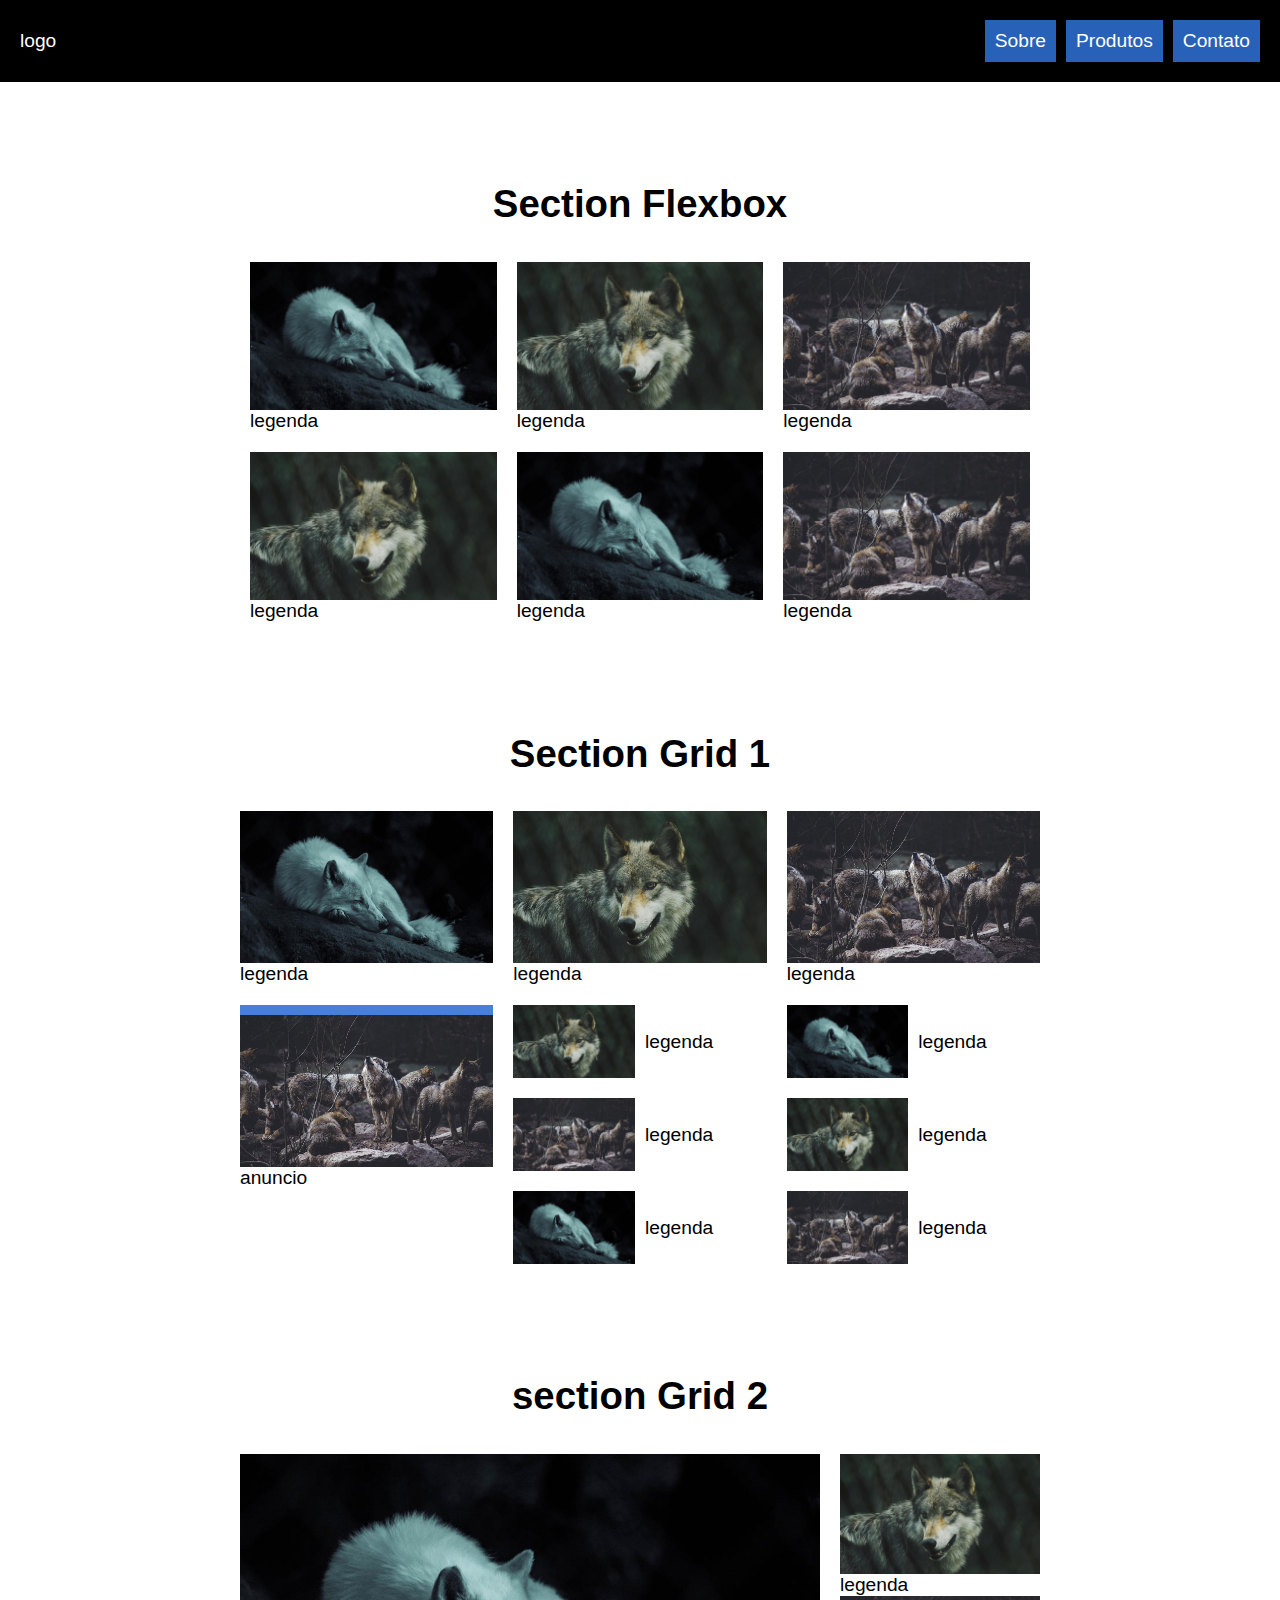
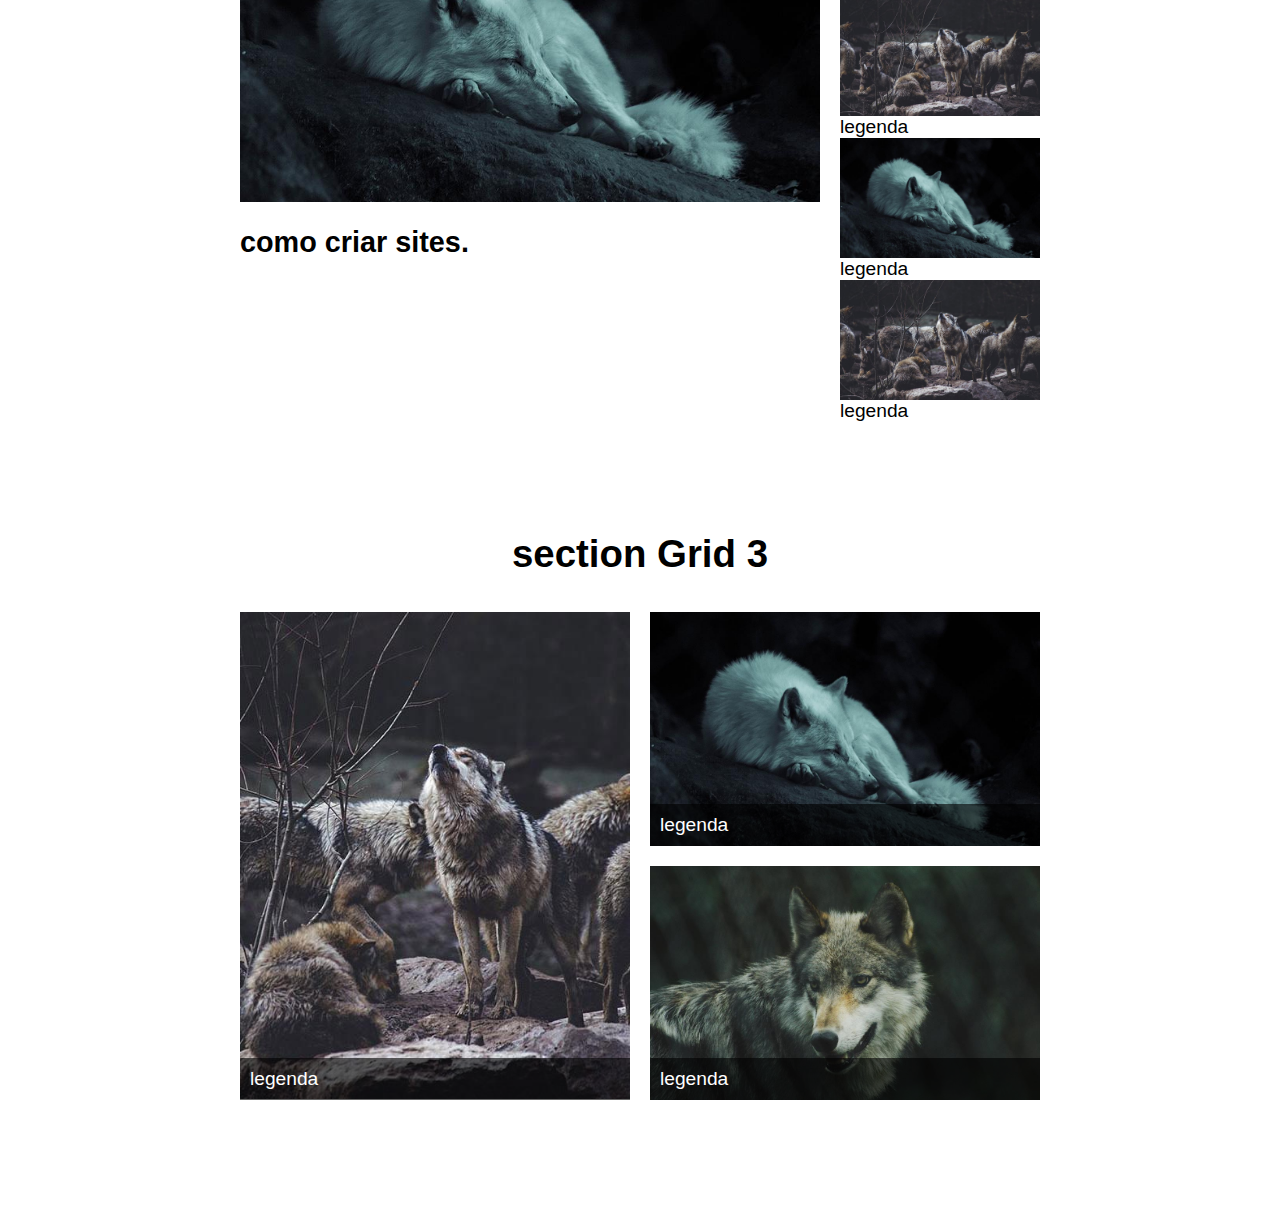
<file: index.html>
<!DOCTYPE html>
<html lang="en">

<head>
  <meta charset="UTF-8">
  <meta http-equiv="X-UA-Compatible" content="IE=edge">
  <meta name="viewport" content="width=device-width, initial-scale=1.0">
  <link rel="stylesheet" href="style.css">
  <title>CSS Grid e Flexbox</title>
</head>

<body>

  <header class="header">
    <a href="/">logo</a>
    <nav>
      <ul class="menu">
        <li><a href="/">Sobre</a></li>
        <li><a href="/">Produtos</a></li>
        <li><a href="/">Contato</a></li>
      </ul>
    </nav>
  </header>

  <h1> Section Flexbox</h1>



  <section class="flex">
    <div>
      <img src="img/lobo1.jpg">
      <p>legenda</p>
    </div>
    <div>
      <img src="img/lobo2.jpg">
      <p>legenda</p>
    </div>
    <div>
      <img src="img/lobo3.jpg">
      <p>legenda</p>
    </div>
    <div>
      <img src="img/lobo2.jpg">
      <p>legenda</p>
    </div>
    <div>
      <img src="img/lobo1.jpg">
      <p>legenda</p>
    </div>
    <div>
      <img src="img/lobo3.jpg">
      <p>legenda</p>
    </div>

  </section>

  <h1> Section Grid 1</h1>

  <section class="grid1">
    <div>
      <img src="img/lobo1.jpg">
      <p>legenda</p>
    </div>
    <div>
      <img src="img/lobo2.jpg">
      <p>legenda</p>
    </div>
    <div>
      <img src="img/lobo3.jpg">
      <p>legenda</p>
    </div>
    <div>
      <img src="img/lobo2.jpg">
      <p>legenda</p>
    </div>
    <div>
      <img src="img/lobo1.jpg">
      <p>legenda</p>
    </div>
    <div>
      <img src="img/lobo3.jpg">
      <p>legenda</p>
    </div>
    <div>
      <img src="img/lobo2.jpg">
      <p>legenda</p>
    </div>
    <div>
      <img src="img/lobo1.jpg">
      <p>legenda</p>
    </div>
    <div>
      <img src="img/lobo3.jpg">
      <p>legenda</p>
    </div>
    <div class="anuncio">
      <img src="img/lobo3.jpg">
      <p>anuncio</p>
    </div>


  </section>

  <h1>section Grid 2</h1>

  <section class="grid2">
    <div class="video">
      <img src="img/lobo1.jpg">
      <h2>como criar sites.</h2>
    </div>
    <div class="sidebar">
      <div>
        <img src="img/lobo2.jpg">
        <p>legenda</p>
    </div>
    <div>
      <img src="img/lobo3.jpg">
      <p>legenda</p>
    </div>
    <div>
      <img src="img/lobo1.jpg">
      <p>legenda</p>
    </div>
    <div>
      <img src="img/lobo3.jpg">
      <p>legenda</p>
    </div>


  </section>

  <h1>section Grid 3</h1>

  <section class="grid3">
    <div class="grid3-item">
      <img src="img/lobo4.jpg">
      <p>legenda</p>
    </div>
    <div class="grid3-item">
      <img src="img/lobo1.jpg">
      <p>legenda</p>
    </div>
    <div class="grid3-item">
      <img src="img/lobo2.jpg">
      <p>legenda</p>
    </div>




  </section>


</body>

</html>
</file>
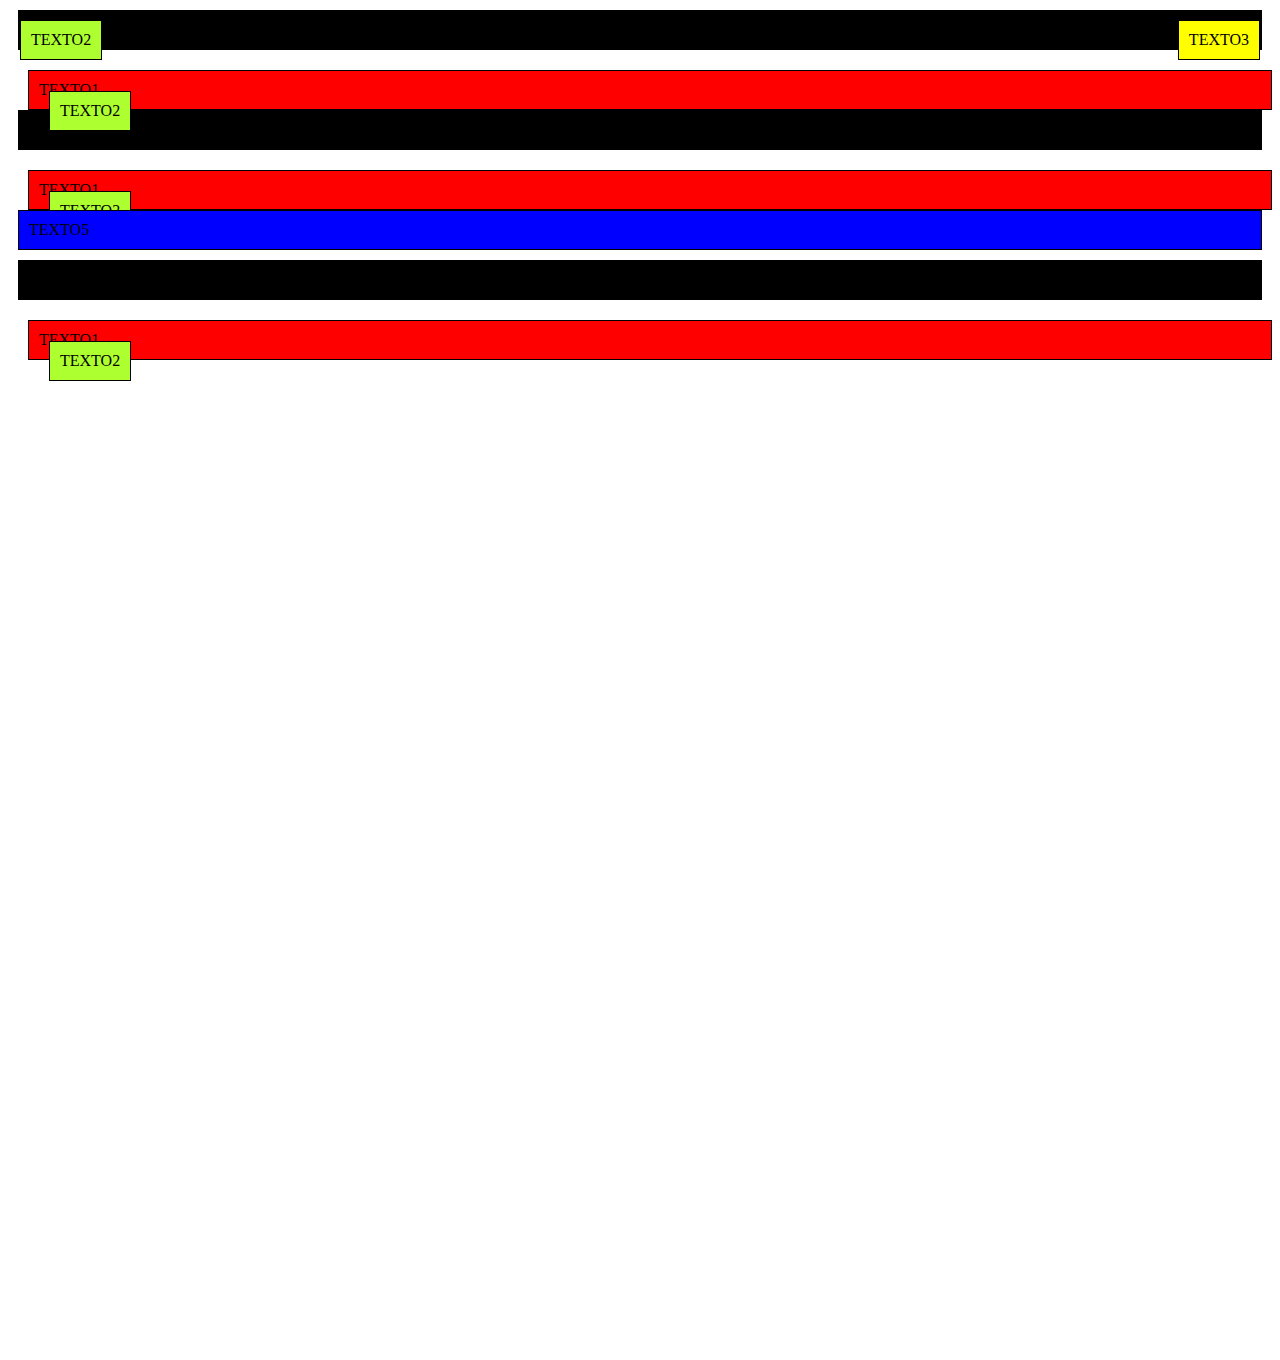
<file: position/index.html>
<!DOCTYPE html>
<html lang="en">
<head>
    <meta charset="UTF-8">
    <meta http-equiv="X-UA-Compatible" content="IE=edge">
    <meta name="viewport" content="width=device-width, initial-scale=1.0">
    <title>Vamo de teste</title>
    <link rel="stylesheet" href="style.css">
</head>
<body>
    <div class="statico">TEXTO</div>
    <div class="relative"> TEXTO1
        <div class="absolut">TEXTO2</div>
    </div>
    <div class="absolut">TEXTO2</div>
    <div class="fixo">TEXTO3</div>

    <div class="statico">TEXTO</div>
    <div class="relative"> TEXTO1
        <div class="absolut">TEXTO2</div>
    </div>
    <div class="absolut">TEXTO2</div>
    <div class="fixo">TEXTO3</div>

    <div class="stick">TEXTO5</div>

    <div class="statico">TEXTO</div>
    <div class="relative"> TEXTO1
        <div class="absolut">TEXTO2</div>
    </div>
    <div class="absolut">TEXTO2</div>
    <div class="fixo">TEXTO3</div>
    
</body>
</html>
</file>
<file: style.css>
body, ul, li, p {
    margin: 0px;
    padding: 0px;
    list-style: none;
    font-size: 1.2rem;
    font-family: Arial;
}

body {
    margin-bottom: 100px;
}

a{
    text-decoration: none;
    color: #ffffff;
}

h1 {
    text-align:center ;
    margin-top: 100px;
}

img{
    max-width: 100%;
    display: block;
}

.header {
    background-color: black;
    display: flex;
    flex-wrap: wrap;
    justify-content: space-between;
    align-items: center;
    padding: 20px;

}

.menu{
display: flex;

}
.menu li{
    margin-left: 10px;

}

.menu li a {
display: block;
padding: 10px;
background: #2d6ed1e0;
}


/* CSS FLEXBOX 1*/

.flex {
    display: flex;
    flex-wrap: wrap;
    max-width: 800px;
    margin: 0 auto;
}

.flex > div{
    flex: 1 1 200px;
    margin: 10px;

}

/* CSS GRID 1 */

.grid1 {
    display: grid;
    grid-template-columns: repeat(3, 1fr);
    max-width: 800px;
    padding: 10px;
    margin: 0 auto;
    grid-gap: 20px;

}

.grid1 > div:nth-child(n + 4) {
    display: grid;
    grid-template-columns: 1fr 1fr;
    grid-gap: 10px;
    align-items: center;
      
}

.grid1 > div.anuncio {
    grid-column: 1;
    grid-row: 2 / 5;
    border-top: 10px solid #2d6ed1e0 ;
    display: block;
    
}

@media (max-width: 600px) {
    .grid1 {
        grid-template-columns: repeat(2,1);
    }
    .grid1 > div:nth-child(n + 4) {
        display: block;
    }
    .grid1 > div.anuncio {
        grid-column: auto;
        grid-row: auto;
        order: -1;
    }


}


/* CSS GRID 2 */

.grid2 {
    display: grid;
    grid-template-columns: 1fr 200px;
    grid-gap: 20px;
    max-width: 800px;
    padding: 10px;
    margin: 0 auto;

}
/*
.sidebar > div {
    margin-bottom: 10px;
}
*/
@media (max-width: 600px){
    .grid2{ 
        grid-template-columns: 1fr;
    }
    .sidebar{
        display: flex;
        overflow: scroll;
    }
    .sidebar > div{
        flex: 1 0 200px;
        margin: 0 10px;
    }
}


/* CSS GRID 3 */

.grid3 { 
    display: grid;
    grid-template-columns: repeat(2, 1fr);
    grid-gap: 20px;
    margin: 0 auto;
    max-width: 800px;
    padding: 10px;
}


.grid3-item:nth-child(1) {
    grid-row: 1 / 3;
}

.grid3-item {
    display: grid;

}

.grid3-item img {
    grid-column: 1;
    grid-row: 1/3;
}

.grid3-item p {
    background: rgba(0, 0, 0, 0.6);
    padding: 10px;
    color: white;
    grid-column: 1;
    grid-row: 2;

}
</file>
<file: position/style.css>
html {
    padding-bottom: 1000px;
}

div {
    padding: 10px;
    border: 1px solid black;
    margin: 10px;
}

.statico {
    top: 10px;
    background-color: black;
    
}

.relative {
    position: relative;
    top: 10px;
    left: 10px;
    background-color: red;
}

.absolut {
    position: absolute;
    top: 10px;
    left: 10px;
    background-color: greenyellow;
    
}

.fixo {
    position: fixed;
    top: 10px;
    right: 10px;
    background-color: yellow;
}

.stick {
    top: 0px ;
    position: sticky;
    background-color: blue;
}
</file>
